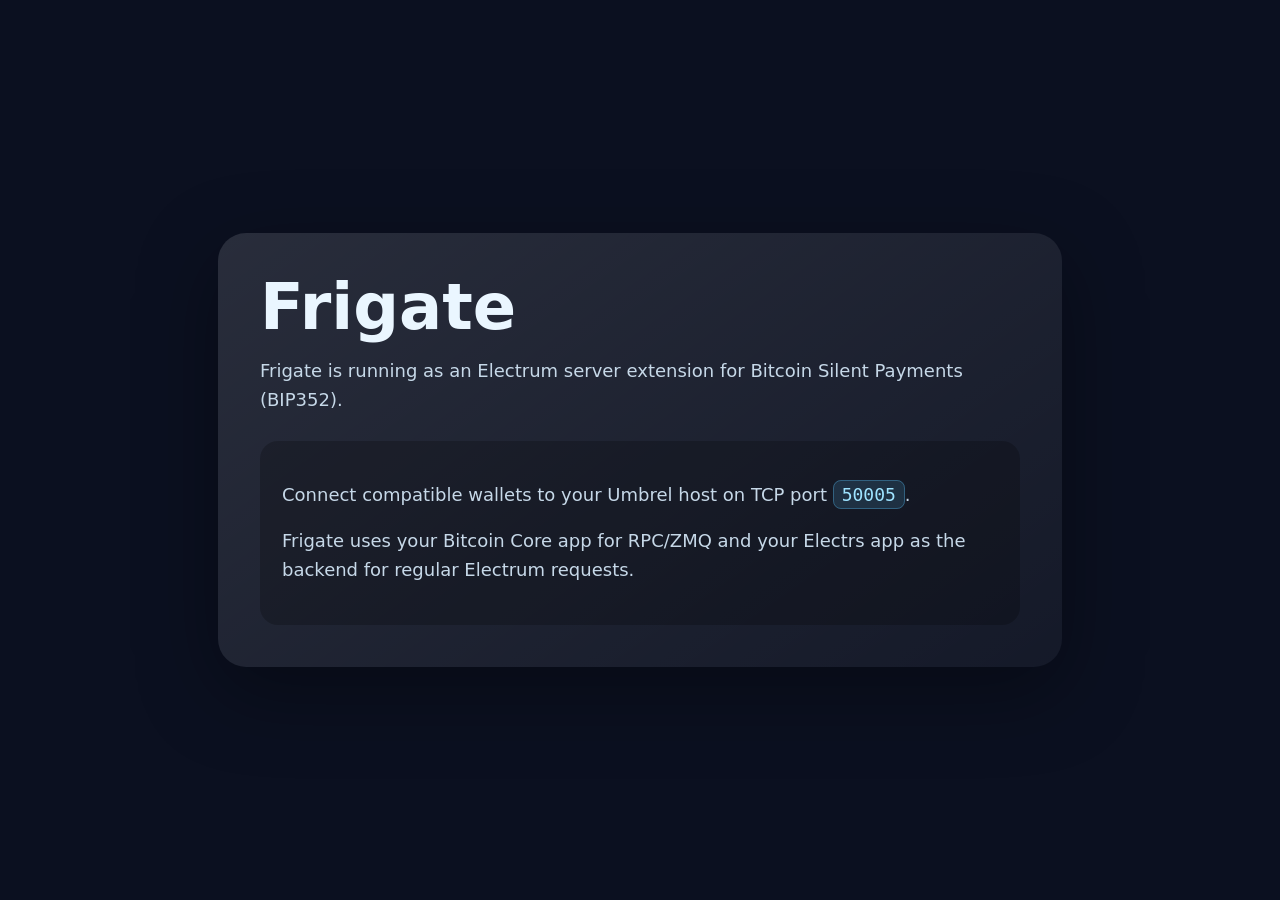
<file: albercoin-store-frigate/web/index.html>
<!doctype html>
<html lang="en">
<head>
  <meta charset="utf-8">
  <meta name="viewport" content="width=device-width, initial-scale=1">
  <title>Frigate on Umbrel</title>
  <style>
    body { margin: 0; min-height: 100vh; background: #0b1020; color: #eaf6ff; font-family: Inter, ui-sans-serif, system-ui, -apple-system, BlinkMacSystemFont, "Segoe UI", sans-serif; display: grid; place-items: center; }
    main { width: min(760px, calc(100% - 40px)); padding: 42px; border-radius: 28px; background: linear-gradient(145deg, rgba(255,255,255,.12), rgba(255,255,255,.04)); box-shadow: 0 24px 80px rgba(0,0,0,.35); }
    h1 { margin: 0 0 12px; font-size: clamp(34px, 7vw, 64px); line-height: 1; }
    p { color: #c6d8e8; font-size: 18px; line-height: 1.6; }
    code { background: rgba(92,200,255,.14); border: 1px solid rgba(92,200,255,.32); color: #9ee3ff; padding: 3px 8px; border-radius: 8px; }
    .card { margin-top: 26px; padding: 22px; border-radius: 18px; background: rgba(0,0,0,.22); }
  </style>
</head>
<body>
  <main>
    <h1>Frigate</h1>
    <p>Frigate is running as an Electrum server extension for Bitcoin Silent Payments (BIP352).</p>
    <div class="card">
      <p>Connect compatible wallets to your Umbrel host on TCP port <code>50005</code>.</p>
      <p>Frigate uses your Bitcoin Core app for RPC/ZMQ and your Electrs app as the backend for regular Electrum requests.</p>
    </div>
  </main>
</body>
</html>
</file>
